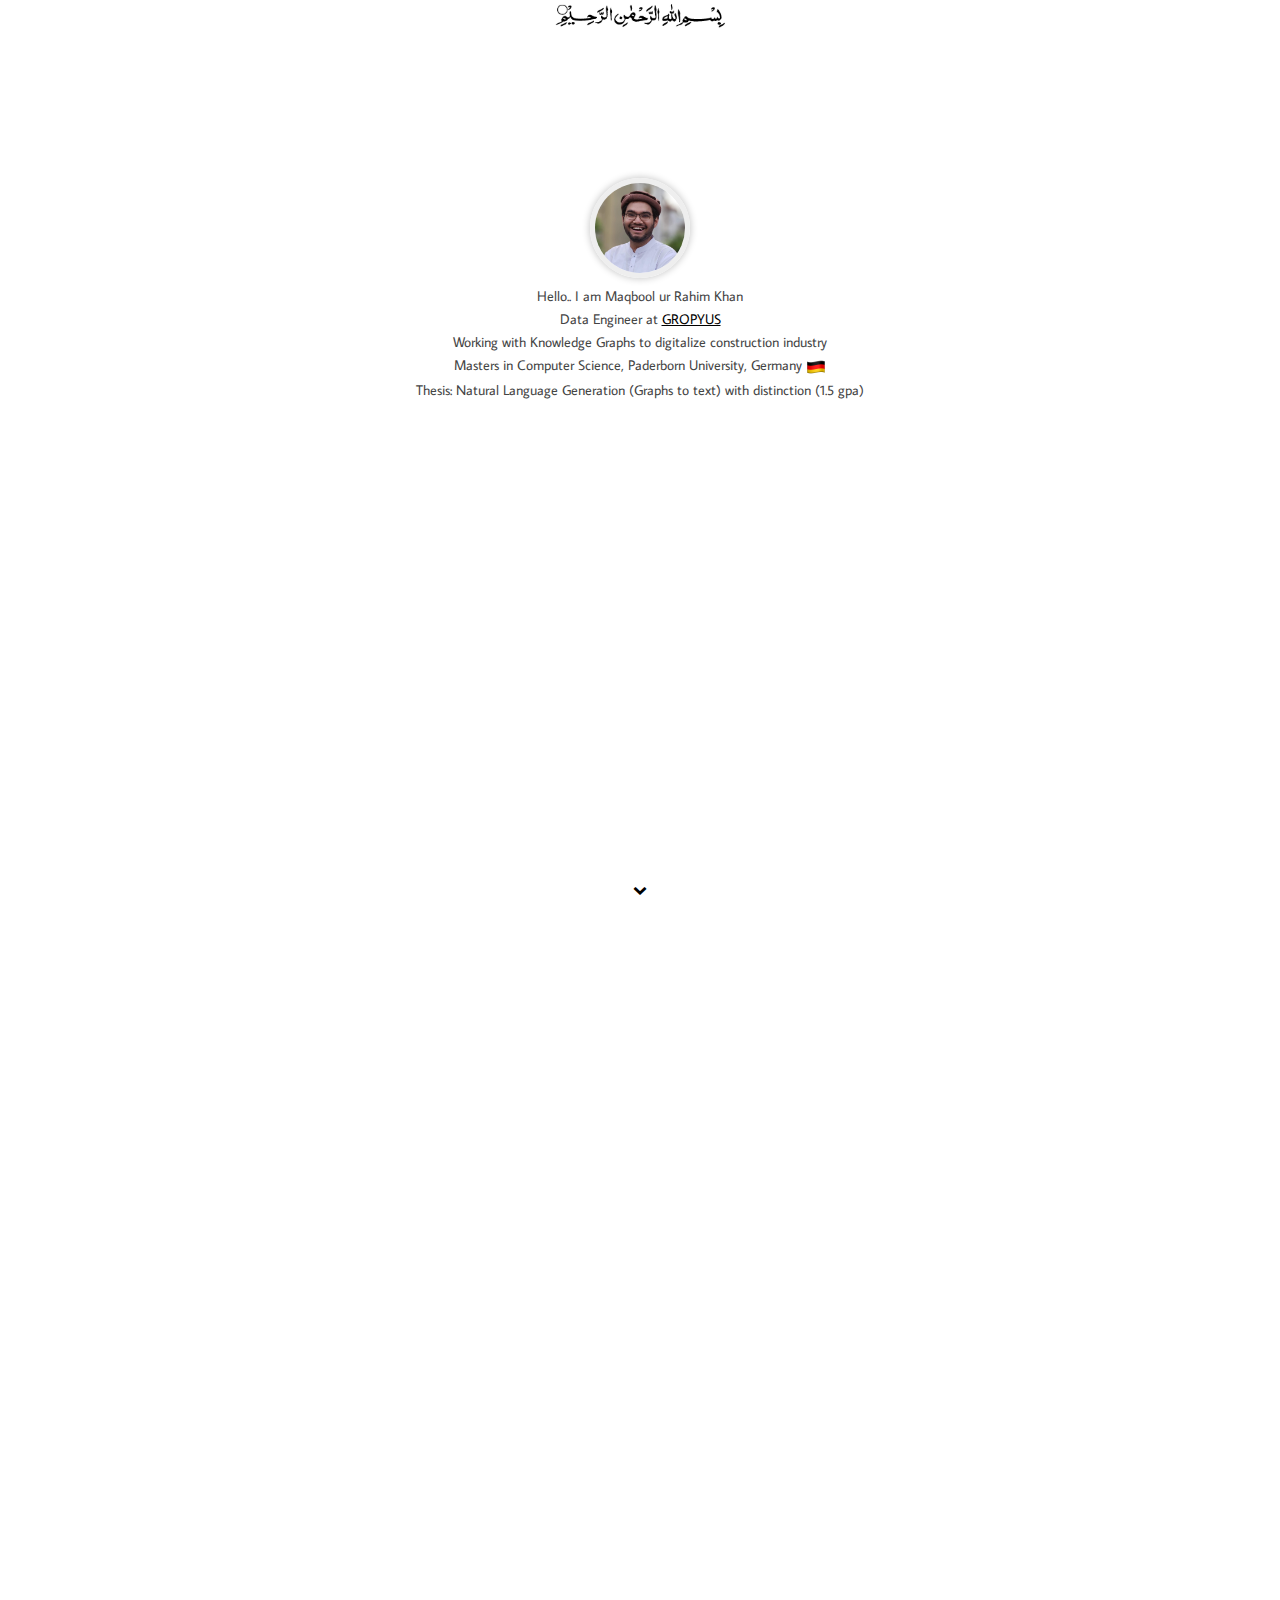
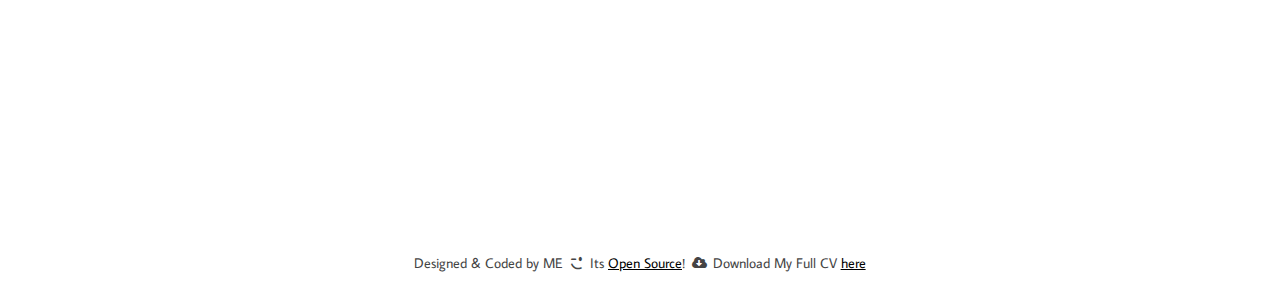
<file: index.html>
<!DOCTYPE html>
<html lang="en">

<head>
	<meta charset="UTF-8">
	<title>I AM MAQ!</title>
	<meta name="viewport" content="width=device-width, initial-scale=1">

	<link href='https://fonts.googleapis.com/css?family=Roboto+Slab' rel='stylesheet' type='text/css'>
	<link href='https://fonts.googleapis.com/css?family=Average+Sans' rel='stylesheet' type='text/css'>

	<link rel='shortcut icon' href='favicon.ico' type='image/x-icon' />

	<link rel="stylesheet" href="styles/fontello.css" />
	<link rel="stylesheet" href="styles/fontello-embedded.css" />

	<link rel="stylesheet" type="text/css" href="styles/bootstrap.min.css">
	<link rel="stylesheet" type="text/css" href="styles/hint.min.css">

	<link rel="stylesheet" type="text/css" href="styles/main.css">

	<script src='js/jquery-3.1.1.min.js'></script>
	<script src='js/bootstrap.min.js'></script>

	<link rel="stylesheet" href="https://cdnjs.cloudflare.com/ajax/libs/animate.css/4.1.1/animate.min.css" />

</head>

<body>
	<div class="container-fluid  full-height">
		<div class="row full-height">
			<div class="text-center">
				<img src="imgs/bismillah.jpg" style="height:30px">
			</div>
			<div class="full-height title animate__animated animate__flipInX">
				<img src="imgs/mine.jpeg" class="pic">
				<br />
				<p> Hello.. I am Maqbool ur Rahim Khan</p>
				<p>Data Engineer at <a href="https://www.gropyus.com" target="_blank">GROPYUS</a></p>
				<p>Working with Knowledge Graphs to digitalize construction industry</p>
				<p> Masters in Computer Science, Paderborn University, Germany <img class="flag"
						src="imgs/flag-german.png"> </p>
				<p>Thesis: Natural Language Generation (Graphs to text) with distinction (1.5 gpa)</p>

			</div>
			<footer class="text-center arrow animate__animated animate__bounce">
				<span class="icon-down-open"></span>
			</footer>
		</div>
		<div class="row content" style="visibility: hidden;">
			<!-- Contact Section -->
			<section class="col-lg-6 col-lg-offset-3 col-md-6 col-md-offset-3 col-sm-6 col">
				<h1 class="text-center"> <i class="icon-mail"></i>Contact</h1>
				<hr>
				<ul>
					<li> <i
							class="icon-mail"></i> <!-- maqboolurrahim&#64;gmail&#x2024;com --> maqboolurrahim@gmail.com</li>
					<li> <a target="_blank" href="https://www.linkedin.com/in/maqboolurrahim" style="color:#0077b5"><i
								class="icon-linkedin-squared"></i> maqboolurrahim</a></li>
					<li>
						<a target="_blank" href="http://github.com/maqboolkhan" style="color:black"> <i
								class="icon-github-circled"></i> maqboolkhan </a>
					</li>
					<li> <a target="_blank" href="http://maqboolurrahim.com" style="color:#ff9434"><i
								class="icon-blogger-rect"></i> maqboolurrahim.com</a></li>
				</ul>
			</section>

			<!-- Skills Section -->
			<section class="col-lg-6 col-lg-offset-3 col-md-6 col-md-offset-3 col-sm-6 col">
				<h1 class="text-center"> <i class="icon-wrench"></i>Skills</h1>
				<hr>
				<table>
					<tr>
						<td style="width: 80%">Python</td>
						<td class="text-right" style="width: 20%"><i class="icon-star"></i><i class="icon-star"></i><i
								class="icon-star"></i></td>
					</tr>
					<!-- <tr>
						<td class="skill-details">
							Lorem ipsum dolor, sit amet consectetur adipisicing elit. Quisquam harum, nostrum
							mollitia fugit, dolor maxime aspernatur eius quod animi nemo similique, expedita
							eligendi minus eum impedit molestiae! Officia, velit consequuntur.</td>
					</tr> -->
					<tr>
						<td>JavaScript</td>
						<td class="text-right"> <i class="icon-star"></i><i class="icon-star"></i><i
								class="icon-star"></i> </td>
					</tr>
					<tr>
						<td>Java</td>
						<td class="text-right"><i class="icon-star"><i class="icon-star">
						</td>
					</tr>
					<tr>
						<td>Regular expressions</td>
						<td class="text-right"><i class="icon-star"></i><i class="icon-star"><i
									class="icon-star"></i></i></td>
					</tr>
					<tr>
						<td>Pytorch</td>
						<td class="text-right"><i class="icon-star"></i><i class="icon-star"></i><i class="icon-star">
						</td>
					</tr>
					<tr>
						<td>RDFLib</td>
						<td class="text-right"><i class="icon-star"></i><i class="icon-star"><i
									class="icon-star"></i></i></td>
					</tr>
					<tr>
						<td style="width: 80%">Scikit-learn</td>
						<td class="text-right" style="width: 20%"><i class="icon-star"></i><i class="icon-star"></i>
						</td>
					</tr>
					<tr>
						<td style="width: 80%">Pandas</td>
						<td class="text-right" style="width: 20%"><i class="icon-star"></i><i class="icon-star"></i>
						</td>
					</tr>

					<tr>
						<td style="width: 80%">Flask</td>
						<td class="text-right" style="width: 20%"><i class="icon-star"></i><i class="icon-star"></i><i
								class="icon-star"></i></td>
					</tr>
					<tr>
						<td style="width: 80%">Docker</td>
						<td class="text-right" style="width: 20%"><i class="icon-star"></i><i class="icon-star"></i>
						</td>
					</tr>
					<tr>
						<td>NodeJS</td>
						<td class="text-right"><i class="icon-star"></i><i class="icon-star"></i><i class="icon-star">
						</td>
					</tr>
					<tr>
						<td>MongoDB</td>
						<td class="text-right"><i class="icon-star"></i><i class="icon-star"></i><i class="icon-star">
						</td>
					</tr>
					<tr>
						<td>Elasticsearch</td>
						<td class="text-right"><i class="icon-star"></i><i class="icon-star"></i></td>
					</tr>
					<tr>
						<td>SPARQL</td>
						<td class="text-right"><i class="icon-star"></i><i class="icon-star"></i></td>
					</tr>
					<tr>
						<td>SQL</td>
						<td class="text-right"><i class="icon-star"></i><i class="icon-star"></i></td>
					</tr>
					<tr>
						<td>Git</td>
						<td class="text-right"><i class="icon-star"></i><i class="icon-star"><i
									class="icon-star"></i></i></td>
					</tr>
					<tr>
						<td>AWS (EC2 & Sagemaker)</td>
						<td class="text-right"><i class="icon-star"><i
									class="icon-star"></i></i></td>
					</tr>
					<tr>
						<td>PyTest</td>
						<td class="text-right"><i class="icon-star"></i><i class="icon-star"></i><i class="icon-star"></i></td>
					</tr>
					<tr>
						<td>Jenkins</td>
						<td class="text-right"><i class="icon-star"></i><i class="icon-star"></i></td>
					</tr>
				</table>
			</section>

			<!-- NLP or DL Section -->
			<section class="col-lg-6 col-lg-offset-3 col-md-6 col-md-offset-3 col-sm-6 col">
				<h1 class="text-center"> <i class="icon-wrench"></i>NLP or DL knowledge</h1>
				<hr>
				<table>
					<tr>
						<td style="width: 80%">Sequence-to-Sequence models</td>
						<td class="text-right" style="width: 20%"><i class="icon-star"></i><i class="icon-star"></i><i
								class="icon-star"></i></td>
					</tr>
					<tr>
						<td style="width: 80%">LSTM models</td>
						<td class="text-right" style="width: 20%"><i class="icon-star"></i><i class="icon-star"></i><i
								class="icon-star"></i></td>
					</tr>
					<tr>
						<td style="width: 80%">Neural Machine Translation</td>
						<td class="text-right" style="width: 20%"><i class="icon-star"></i><i class="icon-star"></i></td>
					</tr>
					<tr>
						<td style="width: 80%">Semantic Web & KGs</td>
						<td class="text-right" style="width: 20%"><i class="icon-star"></i><i class="icon-star"></i></td>
					</tr>
					<tr>
						<td style="width: 80%">Transformer models</td>
						<td class="text-right" style="width: 20%"><i class="icon-star"></i><i class="icon-star"></i></td>
					</tr>
					<tr>
						<td style="width: 80%">Word embeddings</td>
						<td class="text-right" style="width: 20%"><i class="icon-star"></i><i class="icon-star"></i></td>
					</tr>
					<!-- <tr>
						<td class="skill-details">
							Lorem ipsum dolor, sit amet consectetur adipisicing elit. Quisquam harum, nostrum
							mollitia fugit, dolor maxime aspernatur eius quod animi nemo similique, expedita
							eligendi minus eum impedit molestiae! Officia, velit consequuntur.</td>
					</tr> -->

				</table>
			</section>
			<!-- Experience Section -->
			<section class="col-lg-6 col-lg-offset-3 col-md-6 col-md-offset-3 col-sm-6 col">
				<h1 class="text-center"> <i class="icon-wrench"></i>Experience</h1>
				<hr>
				<table>
					<tr>
						<td tyle="width: 70%">Data (Knowledge) Engineer</td>
						<td class="text-right" style="width: 30%"><i>May 2022 - Present</i></td>
					</tr>
					<tr>
						<td class="skill-details">
							Taking part in laying a foundation of a data platform using Knowledge Graphs that will enable the digitalization of the construction industry using machine learning.
							So Python, Notebooks, RDF, SPARQL & Ontologies are my day-to-day business.
						</td>
					</tr>
					<tr>
						<td tyle="width: 70%">RDF-to-Text generation &#8212; (Master's thesis &#8212; Grade 1.5)</td>
						<td class="text-right" style="width: 30%"><i>February 2021 - September 2021</i></td>
					</tr>
					<tr>
						<td class="skill-details">
							Researching Natural Language Generation problem of graphs (RDF) to text using
							state-of-the-art machine learning methods. Developing my solution in pipeline fashion using
							Pytorch and
							<a href="https://github.com/ThiagoCF05/webnlg" target="_blank">WebNLG</a> corpus. Under the
							supervision of <a href="https://github.com/ThiagoCF05/webnlg" target="_blank">Prof. Dr.
								Axel-Cyrille</a> and <a href="https://github.com/ThiagoCF05/webnlg" target="_blank">Dr.
								Diego Mousallem</a>
						</td>
					</tr>
					<tr>
						<td style="width: 70%">Student research assistant &#8212; The DICE research group</td>
						<td class="text-right" style="width: 30%"><i>July 2020 - September 2021</i></td>
					</tr>
					<tr>
						<td class="skill-details">
							Developed open source chat bot for data scientists <a
								href="https://github.com/dice-group/IDA" target="_blank">IDA</a>. My contribution
							largely involved
							setting up
							project using Docker, creating chat bot functionalities using Java and at the end of the
							project
							used
							Python's Pandas and Flask for dataset upload and preprocessing functionality.</td>
					</tr>
					<tr>
						<td style="width: 70%">Software engineer &#8212; Syqlo.de </td>
						<td class="text-right" style="width: 30%"><i>2018 June - 2020 June</i></td>
					</tr>
					<tr>
						<td class="skill-details">
							It was my first working experience abroad (Germany) and in a startup. Here I contributed in
							their web app and worked with
							Angular, Typescript and Firebase as our real time database.</td>
					</tr>
					<tr>
						<td style="width: 70%">Software engineer (Cloud Security) &#8212; Symantec. Inc</td>
						<td class="text-right" style="width: 30%"><i>2016 November - 2018 March</i></td>
					</tr>
					<tr>
						<td class="skill-details">
							Worked their mostly as a front-end developer using Angular 1 but was also involved in some
							Python
							and NoSQL tasks. Overall learned a lot about
							software development processes and best practices</td>
					</tr>
					<tr>
						<td style="width: 70%">Nodejs developer &#8212; Interactive cells</td>
						<td class="text-right" style="width: 30%"><i>2019 February - 2019 October</i></td>
					</tr>
					<tr>
						<td class="skill-details">
							Worked with NodeJS to develop rest APIs and migration
							scripts.</td>
					</tr>
				</table>
			</section>
			<!-- Projects Section -->
			<section class="col-lg-6 col-lg-offset-3 col-md-6 col-md-offset-3 col-sm-6 col">
				<h1 class="text-center"> <i class="icon-cog"></i>Projects</h1>
				<hr>
				<table class="projects">
					<tr>
						<td><i class="icon-ok"></i></td>
						<td><a href="http://github.com/dice-group/ida-pg" target="_blank">IDA</a>  &#8212;  Master's Project (Grade 1.3)</td>
						<td>A chat-bot for data-scientists. Co-lead the team of 8 fellow students and also developed visualization and
						Natural Language Engine.</td>
					</tr>
					<tr>
						<td><i class="icon-ok"></i></td>
						<td><a href="https://github.com/maqboolkhan/nmt" target="_blank">NMT</a></td>
						<td>A project about Neural Machine Translation or Sequence-to-sequence models. All models are written from scratch in order to be easily understood and integrateable in any future work!  </td>
					</tr>
					<tr>
						<td><i class="icon-ok"></i></td>
						<td><a href="https://github.com/maqboolkhan/Project-NLP" target="_blank">Project NLP</a></td>
						<td>In this project, I am implementing basic tasks of NLP using statistical, ML and Deep learning techniques!.</td>
					</tr>
					<tr>
						<td><i class="icon-ok"></i></td>
						<td>Search Engine (Final Year Project)</td>
						<td>Tried to solve the problem of grouping results of an ambiguous query and how can we advance
							search engines! Created full fledged
							web crawler using Python from scratch. In this project, we used ElasticDB to index and store
							crawled web pages.</td>
					</tr>
					<tr>
						<td><i class="icon-ok"></i></td>
						<td><a href="nlp/" target="_blank">Rule Based NLP</a></td>
						<td>A toy project which uses regex to extract information from the given text.</td>
					</tr>

					<tr>
						<td><i class="icon-ok"></i></td>
						<td> <a href="https://github.com/maqboolkhan/Kazi" target="_blank">Kazi</a> </td>
						<td>A naive fact checker! which extracts subject, object & predicate from the given sentence
							and try to validate fact using DBpedia knowledge base.</td>
					</tr>
					<tr>
						<td><i class="icon-ok"></i></td>
						<td> <a href="http://oranjehq.blogspot.com" target="_blank">Oranje</a> </td>
						<td>The Simplest Java Code Editor !! coded in Java.</td>
					</tr>
					<tr>
						<td><i class="icon-ok"></i></td>
						<td> <a href="http://maqhq.blogspot.com" target="_blank">ACCS </a></td>
						<td>A Rapid MS Word Document changer!!</td>
					</tr>
					<tr>
						<td><i class="icon-ok"></i></td>
						<td><a href="https://github.com/maqboolkhan/Nodejs-Chat-using-Sockets" target="_blank">Chat
								Room</a></td>
						<td>A Simple Group Chat Using Node's Sockets!!</td>
					</tr>
					<tr>
						<td><i class="icon-ok"></i></td>
						<td><a href="http://drawjs.blogspot.com" target="_blank">Draw JS</a></td>
						<td>Drawing tool without using HTML5 &lt;canvas&gt; or flash!!</td>
					</tr>
				</table>
			</section>
			<!-- Extras Section -->
			<section class="col-lg-6 col-lg-offset-3 col-md-6 col-md-offset-3 col-sm-6 col">
				<h1 class="text-center"><i class="icon-child"></i>Extras </h1>
				<hr>
				<table class="projects">
					<tr>
						<td><i class="icon-award"></i></td>
						<td>Mentee at <b>ACL Mentorship program.</b> <a
								href="https://mentorship.aclweb.org/Home.html"
								target="_blank">Details</a> </td>
					</tr>
					<tr>
						<td><i class="icon-award"></i></td>
						<td>First Pakistani Winner of <b>Firefox OS Global App Dev Competition.</b> <a
								href="https://blog.mozilla.org/studentambassadors/2014/11/05/november-updates-have-you-heard-the-news/"
								target="_blank">Details</a> </td>
					</tr>
					<tr>
						<td><i class="icon-award"></i></td>
						<td>Won <b>Third place</b> out of 25 team in two days <b>Scayle Hackathon</b></td>
					</tr>
					<tr>
						<td> <i class="icon-direction"></i> </td>
						<td> Founder of A knowledge Sharing Platform for Students name <a href="http://fb.me/s2sorg"
								target="_blank">S2S</a> </td>
					</tr>
					<tr>
						<td> <i class="icon-share"></i> </td>
						<td> Conducted Many Workshops on Web Technologies </td>
					</tr>
				</table>
			</section>

		</div>
		<footer class="row text-center" style="padding: 50px 5px 10px;">
			Designed &amp; Coded by ME <i class="icon-emo-wink2"></i> Its <a
				href="https://github.com/maqboolkhan/maqboolkhan.github.io" target="_blank">Open Source</a>! <i
				class="icon-download-cloud"></i> Download My Full CV <a
				href="Maqbool CV.pdf"
				target="_blank">here</a>
		</footer>
	</div>
	<script>
		$(document).ready(function () {
			var lastScrollTop = 0;
			var st = $(this).scrollTop();
			if (st > lastScrollTop) {
				$(".icon-down-open").hide();
				$(".content").css("visibility", "visible");
			}
			$(window).scroll(function (event) {
				var st = $(this).scrollTop();
				if (st > lastScrollTop) {
					$(".icon-down-open").hide();
					$(".content").css("visibility", "visible");
				}

				if ($(window).scrollTop() < 100) {
					$(".icon-down-open").show();
					$(".content").css("visibility", "hidden");
				}
				lastScrollTop = st;
			});
		});
	</script>
	<!-- Global site tag (gtag.js) - Google Analytics -->
	<script async src="https://www.googletagmanager.com/gtag/js?id=UA-85694940-2"></script>
	<script>
		window.dataLayer = window.dataLayer || [];
		function gtag() { dataLayer.push(arguments); }
		gtag('js', new Date());

		gtag('config', 'UA-85694940-2');
	</script>

</body>

</html>
</file>
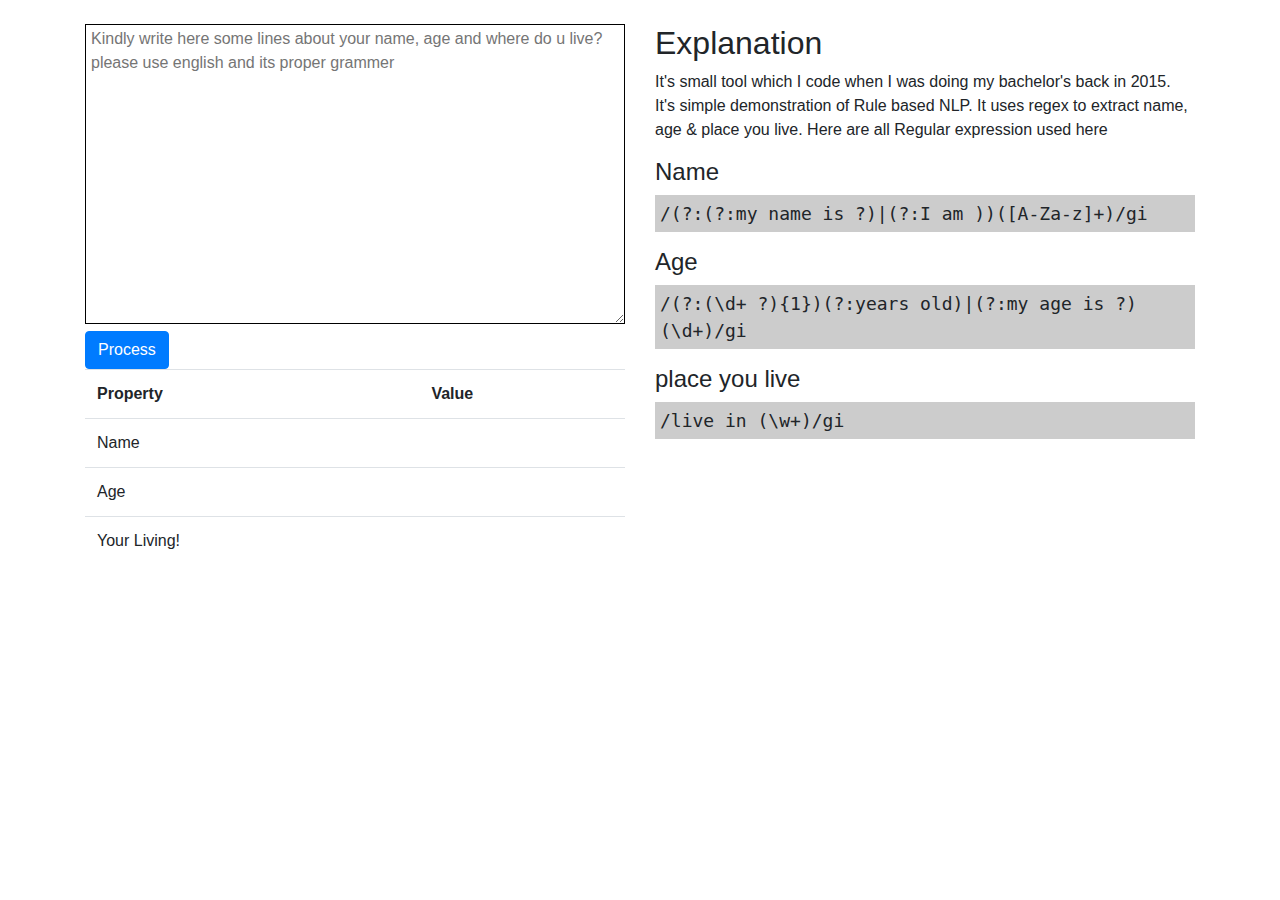
<file: nlp/index.html>
<!DOCTYPE html>
<html lang="en">
<head>
	<meta charset="UTF-8">
	<title>Rule based NLP</title>
	<link rel="stylesheet" href="https://stackpath.bootstrapcdn.com/bootstrap/4.3.1/css/bootstrap.min.css" integrity="sha384-ggOyR0iXCbMQv3Xipma34MD+dH/1fQ784/j6cY/iJTQUOhcWr7x9JvoRxT2MZw1T" crossorigin="anonymous">
	<style type="text/css">
		textarea {
			border:1px solid #000;
			width: 100%;
			height: 300px;
			font-size: 16px;
			padding: 2px 5px;
		}
		.code {
			background: #ccc;
			padding: 5px;
			font-size: 18px;
			font-family: monospace;
		}
	</style>
</head>
<body>
	<div class="container">
		<div class="row">
			<div class="col-sm-12 col-md-6">
				<br>
				<textarea  id="ta" placeholder="Kindly write here some lines about your name, age and where do u live? please use english and its proper grammer"></textarea>
				<br/>
				<button type="button" class="btn btn-primary" id="bt">Process</button>
				<br>
				<table class="table">
					<tr>
						<th>Property</th>
						<th>Value</th>
					</tr>
					<tr>
						<td>Name</td>
						<td> <span id="name"></span> </td>
					</tr>
					<tr>
						<td>Age</td>
						<td> <span id="age"></span> </td>
					</tr>
					<tr>
						<td>Your Living! </td>
						<td> <span id="living"></span> </td>
					</tr>
				</table>
			</div>
			<div class="col-sm-12 col-md-6" col-md-6>
				<br>
				<h2>Explanation</h2>
				<p>
					It's small tool which I code when I was doing my bachelor's back in 2015.
					It's simple demonstration of Rule based NLP. It uses regex to extract name, age & place you live.
					Here are all Regular expression used here
					<h4>Name</h4>
					<p class="code">
						/(?:(?:my name is ?)|(?:I am ))([A-Za-z]+)/gi
					</p>
					<h4>Age</h4>
					<p class="code">
						/(?:(\d+ ?){1})(?:years old)|(?:my age is ?)(\d+)/gi
					</p>
					<h4>place you live</h4>
					<p class="code">
						/live in (\w+)/gi
					</p>

				</p>
			</div>
		</div>
	</div>

	<script >
		_("bt").onclick = function  () {
			console.log('dd')
			text = _("ta").value;

			name_re = /(?:(?:my name is ?)|(?:I am ))([A-Za-z]+)/gi;
			try {
				name = name_re.exec(text)[1].trim()
			} catch(e){
				name = "failed";
			}

			age_re = /(?:(\d+ ?){1})(?:years old)|(?:my age is ?)(\d+)/gi;
			try {
				res = age_re.exec(text)
				age = res[1]
				if(age == undefined)
					age = res[2]
			} catch(e) {
				age = "failed";
			}

			living_re = /live in (\w+)/gi;
			try {
				living = living_re.exec(text)[1].trim()
			} catch(e){
				living = "failed";
			}

			_("name").innerHTML = name;
			_("age").innerHTML = age
			// age_re.exec(text))
			_("living").innerHTML = living
		}
		function _ (id) {
			return document.getElementById(id);
		}
	</script>
</body>
</html>
</file>
<file: styles/fontello.css>
@font-face {
  font-family: 'fontello';
  src: url('../font/fontello.eot?63942232');
  src: url('../font/fontello.eot?63942232#iefix') format('embedded-opentype'),
       url('../font/fontello.woff2?63942232') format('woff2'),
       url('../font/fontello.woff?63942232') format('woff'),
       url('../font/fontello.ttf?63942232') format('truetype'),
       url('../font/fontello.svg?63942232#fontello') format('svg');
  font-weight: normal;
  font-style: normal;
}
/* Chrome hack: SVG is rendered more smooth in Windozze. 100% magic, uncomment if you need it. */
/* Note, that will break hinting! In other OS-es font will be not as sharp as it could be */
/*
@media screen and (-webkit-min-device-pixel-ratio:0) {
  @font-face {
    font-family: 'fontello';
    src: url('../font/fontello.svg?63942232#fontello') format('svg');
  }
}
*/
 
 [class^="icon-"]:before, [class*=" icon-"]:before {
  font-family: "fontello";
  font-style: normal;
  font-weight: normal;
  speak: none;
 
  display: inline-block;
  text-decoration: inherit;
  width: 1em;
  margin-right: .2em;
  text-align: center;
  /* opacity: .8; */
 
  /* For safety - reset parent styles, that can break glyph codes*/
  font-variant: normal;
  text-transform: none;
 
  /* fix buttons height, for twitter bootstrap */
  line-height: 1em;
 
  /* Animation center compensation - margins should be symmetric */
  /* remove if not needed */
  margin-left: .2em;
 
  /* you can be more comfortable with increased icons size */
  /* font-size: 120%; */
 
  /* Font smoothing. That was taken from TWBS */
  -webkit-font-smoothing: antialiased;
  -moz-osx-font-smoothing: grayscale;
 
  /* Uncomment for 3D effect */
  /* text-shadow: 1px 1px 1px rgba(127, 127, 127, 0.3); */
}
 
.icon-mail:before { content: '\e800'; } /* '' */
.icon-cog:before { content: '\e801'; } /* '' */
.icon-wrench:before { content: '\e802'; } /* '' */
.icon-star:before { content: '\e803'; } /* '' */
.icon-heart:before { content: '\e804'; } /* '' */
.icon-ok:before { content: '\e805'; } /* '' */
.icon-download:before { content: '\e806'; } /* '' */
.icon-award:before { content: '\e807'; } /* '' */
.icon-down-open:before { content: '\e808'; } /* '' */
.icon-emo-wink2:before { content: '\e813'; } /* '' */
.icon-twitter:before { content: '\f099'; } /* '' */
.icon-github-circled:before { content: '\f09b'; } /* '' */
.icon-download-cloud:before { content: '\f0ed'; } /* '' */
.icon-direction:before { content: '\f124'; } /* '' */
.icon-child:before { content: '\f1ae'; } /* '' */
.icon-share:before { content: '\f1e0'; } /* '' */
.icon-facebook-official:before { content: '\f230'; } /* '' */
.icon-twitter-squared:before { content: '\f304'; } /* '' */
.icon-facebook-squared:before { content: '\f308'; } /* '' */
.icon-linkedin-squared:before { content: '\f30c'; } /* '' */
.icon-blogger-rect:before { content: '\f315'; } /* '' */
</file>
<file: styles/fontello-embedded.css>
@font-face {
  font-family: 'fontello';
  src: url('../font/fontello.eot?78232294');
  src: url('../font/fontello.eot?78232294#iefix') format('embedded-opentype'),
       url('../font/fontello.svg?78232294#fontello') format('svg');
  font-weight: normal;
  font-style: normal;
}
@font-face {
  font-family: 'fontello';
  src: url('[data-uri]') format('woff'),
       url('[data-uri]') format('truetype');
}
/* Chrome hack: SVG is rendered more smooth in Windozze. 100% magic, uncomment if you need it. */
/* Note, that will break hinting! In other OS-es font will be not as sharp as it could be */
/*
@media screen and (-webkit-min-device-pixel-ratio:0) {
  @font-face {
    font-family: 'fontello';
    src: url('../font/fontello.svg?78232294#fontello') format('svg');
  }
}
*/
 
 [class^="icon-"]:before, [class*=" icon-"]:before {
  font-family: "fontello";
  font-style: normal;
  font-weight: normal;
  speak: none;
 
  display: inline-block;
  text-decoration: inherit;
  width: 1em;
  margin-right: .2em;
  text-align: center;
  /* opacity: .8; */
 
  /* For safety - reset parent styles, that can break glyph codes*/
  font-variant: normal;
  text-transform: none;
     
  /* fix buttons height, for twitter bootstrap */
  line-height: 1em;
 
  /* Animation center compensation - margins should be symmetric */
  /* remove if not needed */
  margin-left: .2em;
 
  /* you can be more comfortable with increased icons size */
  /* font-size: 120%; */
 
  /* Uncomment for 3D effect */
  /* text-shadow: 1px 1px 1px rgba(127, 127, 127, 0.3); */
}
.icon-mail:before { content: '\e800'; } /* '' */
.icon-cog:before { content: '\e801'; } /* '' */
.icon-wrench:before { content: '\e802'; } /* '' */
.icon-star:before { content: '\e803'; } /* '' */
.icon-heart:before { content: '\e804'; } /* '' */
.icon-ok:before { content: '\e805'; } /* '' */
.icon-download:before { content: '\e806'; } /* '' */
.icon-award:before { content: '\e807'; } /* '' */
.icon-down-open:before { content: '\e808'; } /* '' */
.icon-emo-wink2:before { content: '\e813'; } /* '' */
.icon-twitter:before { content: '\f099'; } /* '' */
.icon-github-circled:before { content: '\f09b'; } /* '' */
.icon-download-cloud:before { content: '\f0ed'; } /* '' */
.icon-direction:before { content: '\f124'; } /* '' */
.icon-child:before { content: '\f1ae'; } /* '' */
.icon-share:before { content: '\f1e0'; } /* '' */
.icon-facebook-official:before { content: '\f230'; } /* '' */
.icon-twitter-squared:before { content: '\f304'; } /* '' */
.icon-facebook-squared:before { content: '\f308'; } /* '' */
.icon-linkedin-squared:before { content: '\f30c'; } /* '' */
.icon-blogger-rect:before { content: '\f315'; } /* '' */
</file>
<file: styles/main.css>
html, body {
	height: 100%;
}

body {
	font-family: 'Average Sans', sans-serif;
	color: #444;
}

.full-height {
	min-height: 100%;
}

.title {
	line-height: 25px;
	text-align: center;
	padding: 20px;
	margin-bottom: 10%;
	margin-top: 10%;
}

.description {
	height: 100%;
}

.title img.pic {
	border:solid 5px #eeeeee;
	border-radius: 50%;
	box-shadow: 0 0 7px 1px #ccc ;
	width: 100px;
	height: 100px;
	margin-bottom: 5px;
}
.title img.flag {
	width: 20px;
	height: 20px;
}
.title p {
	line-height: 20px;
	margin-top: 3px;
	margin-bottom: 0;
}
h1 {
	font-family: 'Roboto Slab';
}
h1 i {
	color : #454347;
}
.col ul {
	padding: 0;
}
.col ul li {
	list-style: none;
	padding: 5px 0;
}
.col ul li a {
	text-decoration: none;
}
.col table {
	width: 100%;
}
.col table td {
	padding: 3px 0;
}
.col table td i {
	font-size: 14px;
}
.col table td i.icon-star {
	color: #FF9B00;
}
.col table td i.icon-ok {
	color: #42A69B;
}
.col table.projects tr td {
	vertical-align: top;
	padding: 8px;
}
 a {
	color:#000;
	text-decoration: underline;
}
a:hover {
	text-decoration: none;
}
.arrow {
	color: black;
	position: absolute;
	bottom: 0;
	left: 0;
	right: 0
}

section {
	margin-top: 20px;
}

.skill-details {
	padding-left: 30px !important;
	color: #9E9E9E;
}

@media screen and (max-width: 768px) {
	h1 {
			text-align: center;
	}
}
</file>
<file: styles/hint.min.css>
/*! Hint.css - v2.2.1 - 2016-03-26
* http://kushagragour.in/lab/hint/
* Copyright (c) 2016 Kushagra Gour; Licensed  */

[data-hint]{position:relative;display:inline-block}[data-hint]:after,[data-hint]:before{position:absolute;-webkit-transform:translate3d(0,0,0);-moz-transform:translate3d(0,0,0);transform:translate3d(0,0,0);visibility:hidden;opacity:0;z-index:1000000;pointer-events:none;-webkit-transition:.3s ease;-moz-transition:.3s ease;transition:.3s ease;-webkit-transition-delay:0ms;-moz-transition-delay:0ms;transition-delay:0ms}[data-hint]:hover:after,[data-hint]:hover:before{visibility:visible;opacity:1;-webkit-transition-delay:100ms;-moz-transition-delay:100ms;transition-delay:100ms}[data-hint]:before{content:'';position:absolute;background:0 0;border:6px solid transparent;z-index:1000001}[data-hint]:after{content:attr(data-hint);background:#383838;color:#fff;padding:8px 10px;font-size:12px;font-family:"Helvetica Neue",Helvetica,Arial,sans-serif;line-height:12px;white-space:nowrap;text-shadow:0 -1px 0 #000;box-shadow:4px 4px 8px rgba(0,0,0,.3)}[data-hint='']:after,[data-hint='']:before{display:none!important}.hint--top-left:before,.hint--top-right:before,.hint--top:before{border-top-color:#383838}.hint--bottom-left:before,.hint--bottom-right:before,.hint--bottom:before{border-bottom-color:#383838}.hint--top:after,.hint--top:before{bottom:100%;left:50%}.hint--top:before{margin-bottom:-11px;left:calc(50% - 6px)}.hint--top:after{-webkit-transform:translateX(-50%);-moz-transform:translateX(-50%);transform:translateX(-50%)}.hint--top:focus:before,.hint--top:hover:before{-webkit-transform:translateY(-8px);-moz-transform:translateY(-8px);transform:translateY(-8px)}.hint--top:focus:after,.hint--top:hover:after{-webkit-transform:translateX(-50%) translateY(-8px);-moz-transform:translateX(-50%) translateY(-8px);transform:translateX(-50%) translateY(-8px)}.hint--bottom:after,.hint--bottom:before{top:100%;left:50%}.hint--bottom:before{margin-top:-11px;left:calc(50% - 6px)}.hint--bottom:after{-webkit-transform:translateX(-50%);-moz-transform:translateX(-50%);transform:translateX(-50%)}.hint--bottom:focus:before,.hint--bottom:hover:before{-webkit-transform:translateY(8px);-moz-transform:translateY(8px);transform:translateY(8px)}.hint--bottom:focus:after,.hint--bottom:hover:after{-webkit-transform:translateX(-50%) translateY(8px);-moz-transform:translateX(-50%) translateY(8px);transform:translateX(-50%) translateY(8px)}.hint--right:before{border-right-color:#383838;margin-left:-11px;margin-bottom:-6px}.hint--right:after{margin-bottom:-14px}.hint--right:after,.hint--right:before{left:100%;bottom:50%}.hint--right:focus:after,.hint--right:focus:before,.hint--right:hover:after,.hint--right:hover:before{-webkit-transform:translateX(8px);-moz-transform:translateX(8px);transform:translateX(8px)}.hint--left:before{border-left-color:#383838;margin-right:-11px;margin-bottom:-6px}.hint--left:after{margin-bottom:-14px}.hint--left:after,.hint--left:before{right:100%;bottom:50%}.hint--left:focus:after,.hint--left:focus:before,.hint--left:hover:after,.hint--left:hover:before{-webkit-transform:translateX(-8px);-moz-transform:translateX(-8px);transform:translateX(-8px)}.hint--top-left:after,.hint--top-left:before{bottom:100%;left:50%}.hint--top-left:before{margin-bottom:-11px;left:calc(50% - 6px)}.hint--top-left:after{-webkit-transform:translateX(-100%);-moz-transform:translateX(-100%);transform:translateX(-100%);margin-left:12px}.hint--top-left:focus:before,.hint--top-left:hover:before{-webkit-transform:translateY(-8px);-moz-transform:translateY(-8px);transform:translateY(-8px)}.hint--top-left:focus:after,.hint--top-left:hover:after{-webkit-transform:translateX(-100%) translateY(-8px);-moz-transform:translateX(-100%) translateY(-8px);transform:translateX(-100%) translateY(-8px)}.hint--top-right:after,.hint--top-right:before{bottom:100%;left:50%}.hint--top-right:before{margin-bottom:-11px;left:calc(50% - 6px)}.hint--top-right:after{-webkit-transform:translateX(0);-moz-transform:translateX(0);transform:translateX(0);margin-left:-12px}.hint--top-right:focus:after,.hint--top-right:focus:before,.hint--top-right:hover:after,.hint--top-right:hover:before{-webkit-transform:translateY(-8px);-moz-transform:translateY(-8px);transform:translateY(-8px)}.hint--bottom-left:after,.hint--bottom-left:before{top:100%;left:50%}.hint--bottom-left:before{margin-top:-11px;left:calc(50% - 6px)}.hint--bottom-left:after{-webkit-transform:translateX(-100%);-moz-transform:translateX(-100%);transform:translateX(-100%);margin-left:12px}.hint--bottom-left:focus:before,.hint--bottom-left:hover:before{-webkit-transform:translateY(8px);-moz-transform:translateY(8px);transform:translateY(8px)}.hint--bottom-left:focus:after,.hint--bottom-left:hover:after{-webkit-transform:translateX(-100%) translateY(8px);-moz-transform:translateX(-100%) translateY(8px);transform:translateX(-100%) translateY(8px)}.hint--bottom-right:after,.hint--bottom-right:before{top:100%;left:50%}.hint--bottom-right:before{margin-top:-11px;left:calc(50% - 6px)}.hint--bottom-right:after{-webkit-transform:translateX(0);-moz-transform:translateX(0);transform:translateX(0);margin-left:-12px}.hint--bottom-right:focus:after,.hint--bottom-right:focus:before,.hint--bottom-right:hover:after,.hint--bottom-right:hover:before{-webkit-transform:translateY(8px);-moz-transform:translateY(8px);transform:translateY(8px)}.hint--large:after,.hint--medium:after,.hint--small:after{white-space:normal;line-height:1.4em}.hint--small:after{width:80px}.hint--medium:after{width:150px}.hint--large:after{width:300px}.hint--error:after{background-color:#b34e4d;text-shadow:0 -1px 0 #592726}.hint--error.hint--top-left:before,.hint--error.hint--top-right:before,.hint--error.hint--top:before{border-top-color:#b34e4d}.hint--error.hint--bottom-left:before,.hint--error.hint--bottom-right:before,.hint--error.hint--bottom:before{border-bottom-color:#b34e4d}.hint--error.hint--left:before{border-left-color:#b34e4d}.hint--error.hint--right:before{border-right-color:#b34e4d}.hint--warning:after{background-color:#c09854;text-shadow:0 -1px 0 #6c5328}.hint--warning.hint--top-left:before,.hint--warning.hint--top-right:before,.hint--warning.hint--top:before{border-top-color:#c09854}.hint--warning.hint--bottom-left:before,.hint--warning.hint--bottom-right:before,.hint--warning.hint--bottom:before{border-bottom-color:#c09854}.hint--warning.hint--left:before{border-left-color:#c09854}.hint--warning.hint--right:before{border-right-color:#c09854}.hint--info:after{background-color:#3986ac;text-shadow:0 -1px 0 #1a3c4d}.hint--info.hint--top-left:before,.hint--info.hint--top-right:before,.hint--info.hint--top:before{border-top-color:#3986ac}.hint--info.hint--bottom-left:before,.hint--info.hint--bottom-right:before,.hint--info.hint--bottom:before{border-bottom-color:#3986ac}.hint--info.hint--left:before{border-left-color:#3986ac}.hint--info.hint--right:before{border-right-color:#3986ac}.hint--success:after{background-color:#458746;text-shadow:0 -1px 0 #1a321a}.hint--success.hint--top-left:before,.hint--success.hint--top-right:before,.hint--success.hint--top:before{border-top-color:#458746}.hint--success.hint--bottom-left:before,.hint--success.hint--bottom-right:before,.hint--success.hint--bottom:before{border-bottom-color:#458746}.hint--success.hint--left:before{border-left-color:#458746}.hint--success.hint--right:before{border-right-color:#458746}.hint--always:after,.hint--always:before{opacity:1;visibility:visible}.hint--always.hint--top:before{-webkit-transform:translateY(-8px);-moz-transform:translateY(-8px);transform:translateY(-8px)}.hint--always.hint--top:after{-webkit-transform:translateX(-50%) translateY(-8px);-moz-transform:translateX(-50%) translateY(-8px);transform:translateX(-50%) translateY(-8px)}.hint--always.hint--top-left:before{-webkit-transform:translateY(-8px);-moz-transform:translateY(-8px);transform:translateY(-8px)}.hint--always.hint--top-left:after{-webkit-transform:translateX(-100%) translateY(-8px);-moz-transform:translateX(-100%) translateY(-8px);transform:translateX(-100%) translateY(-8px)}.hint--always.hint--top-right:after,.hint--always.hint--top-right:before{-webkit-transform:translateY(-8px);-moz-transform:translateY(-8px);transform:translateY(-8px)}.hint--always.hint--bottom:before{-webkit-transform:translateY(8px);-moz-transform:translateY(8px);transform:translateY(8px)}.hint--always.hint--bottom:after{-webkit-transform:translateX(-50%) translateY(8px);-moz-transform:translateX(-50%) translateY(8px);transform:translateX(-50%) translateY(8px)}.hint--always.hint--bottom-left:before{-webkit-transform:translateY(8px);-moz-transform:translateY(8px);transform:translateY(8px)}.hint--always.hint--bottom-left:after{-webkit-transform:translateX(-100%) translateY(8px);-moz-transform:translateX(-100%) translateY(8px);transform:translateX(-100%) translateY(8px)}.hint--always.hint--bottom-right:after,.hint--always.hint--bottom-right:before{-webkit-transform:translateY(8px);-moz-transform:translateY(8px);transform:translateY(8px)}.hint--always.hint--left:after,.hint--always.hint--left:before{-webkit-transform:translateX(-8px);-moz-transform:translateX(-8px);transform:translateX(-8px)}.hint--always.hint--right:after,.hint--always.hint--right:before{-webkit-transform:translateX(8px);-moz-transform:translateX(8px);transform:translateX(8px)}.hint--rounded:after{border-radius:4px}.hint--no-animate:after,.hint--no-animate:before{-webkit-transition-duration:0ms;-moz-transition-duration:0ms;transition-duration:0ms}.hint--bounce:after,.hint--bounce:before{-webkit-transition:opacity .3s ease,visibility .3s ease,-webkit-transform .3s cubic-bezier(.71,1.7,.77,1.24);-moz-transition:opacity .3s ease,visibility .3s ease,-moz-transform .3s cubic-bezier(.71,1.7,.77,1.24);transition:opacity .3s ease,visibility .3s ease,transform .3s cubic-bezier(.71,1.7,.77,1.24)}
</file>
